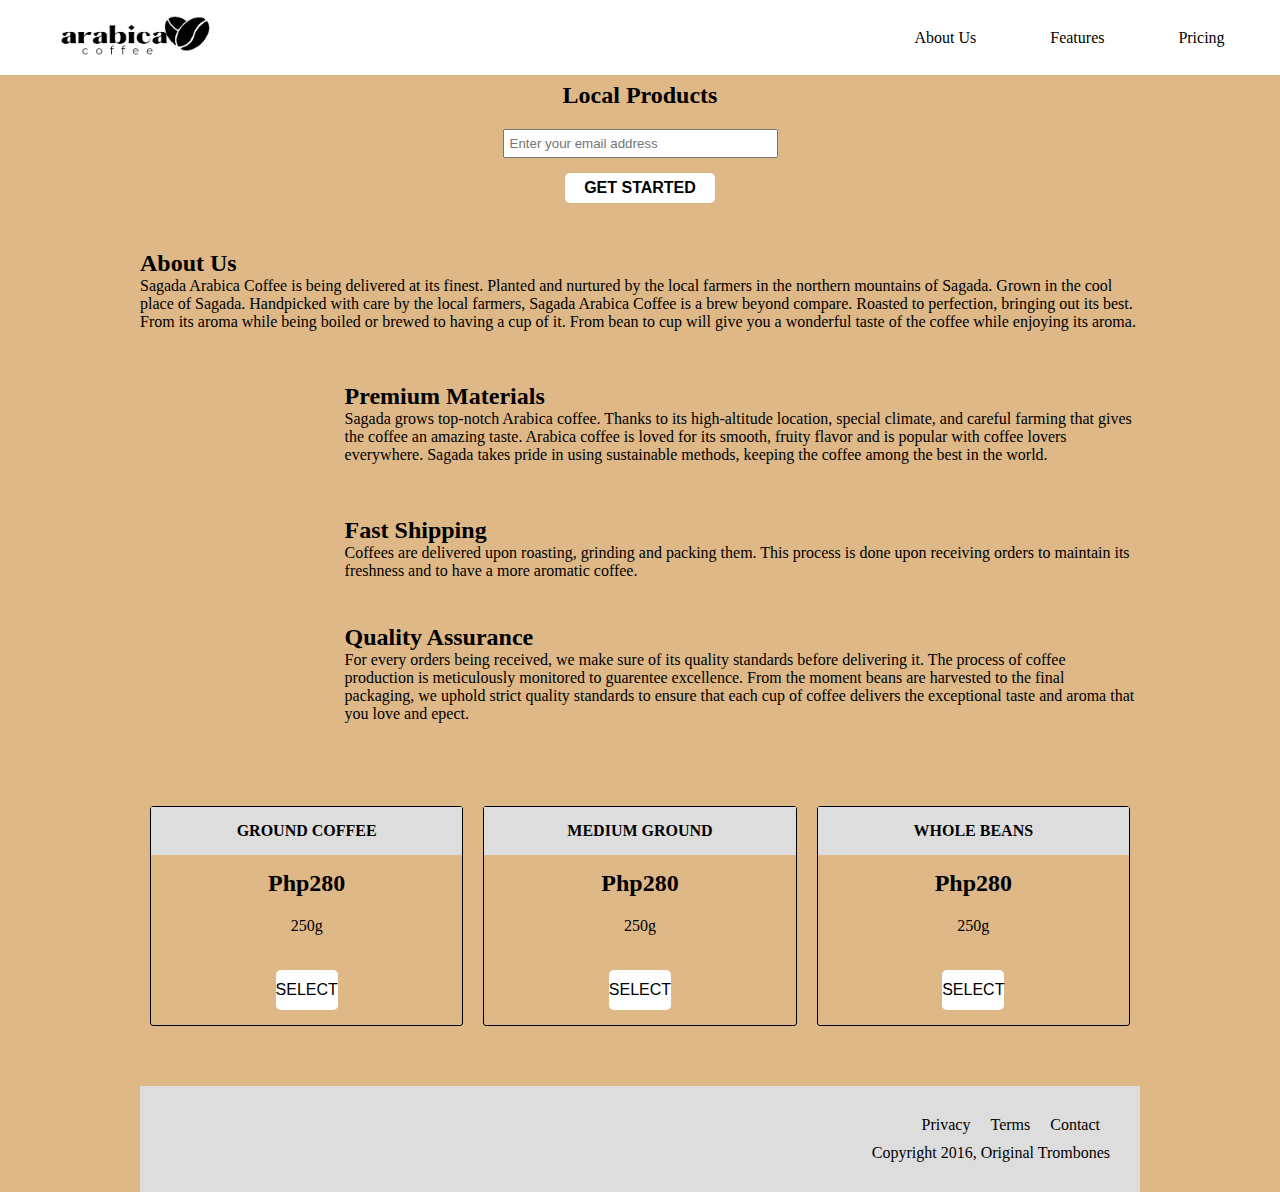
<file: product_landing.html>
<!DOCTYPE html>
<html>
  <head>
    <link rel="stylesheet" href="css/styles.css" />
    <link
      rel="stylesheet"
      href="https://use.fontawesome.com/releases/v5.8.1/css/all.css"
      integrity="sha384-50oBUHEmvpQ+1lW4y57PTFmhCaXp0ML5d60M1M7uH2+nqUivzIebhndOJK28anvf"
      crossorigin="anonymous"
    />
  </head>
  <body>
    <div id="page-wrapper">
      <header id="header">
        <div class="logo">
          <img
            id="header-img"
            src="images/20240412_234434_0000.png"
            alt="sagada coffee logo"
          />
        </div>

        <nav id="nav-bar">
          <ul>
            <li><a class="nav-link" href="#about_us">About Us</a></li>
            <li><a class="nav-link" href="#features">Features</a></li>
            <li><a class="nav-link" href="#pricing">Pricing</a></li>

          </ul>
        </nav>
      </header>

      <div class="container"></div>

      <section id="hero">
        <h2>Local Products</h2>
        
          <input
            name="email"
            id="email"
            type="email"
            placeholder="Enter your email address"
            required
          />
          <input id="submit" type="submit" value="Get Started" class="btn" />
        </form>
      </section>

      <div class="container">
        <section id="about_us">
          <div class="grid">
            <div class="icon"><i class="none"></i></div>
            <div class="desc">
            <h2>About Us</h2>
              <p>
                Sagada Arabica Coffee is being delivered at its finest. 
                Planted and nurtured by the local farmers in the northern 
                mountains of Sagada. Grown in the cool place of Sagada.
                Handpicked with care by the local farmers, Sagada Arabica
                Coffee is a brew beyond compare. Roasted to perfection, 
                bringing out its best. From its aroma while being boiled or
                brewed to having a cup of it. From bean to cup will give you
                a wonderful taste of the coffee while enjoying its aroma.   
              </p>
            </div>
          </div>
          
        <section id="features">
          <div class="grid">
            <div class="icon"><i class="fa fa-3x fa-fire"></i></div>
            <div class="desc">
              <h2>Premium Materials</h2>
              <p>
                Sagada grows top-notch Arabica coffee. Thanks to its high-altitude 
                location, special climate, and careful farming that gives the coffee
                an amazing taste. Arabica coffee is loved for its smooth, fruity flavor
                and is popular with coffee lovers everywhere. Sagada takes pride in 
                using sustainable methods, keeping the coffee among the best in the world.
              </p>
            </div>
          </div>
          <div class="grid">
            <div class="icon"><i class="fa fa-3x fa-truck"></i></div>
            <div class="desc">
              <h2>Fast Shipping</h2>
              <p>
                Coffees are delivered upon roasting, grinding and packing them. 
                This process is done upon receiving orders to maintain its freshness
                and to have a more aromatic coffee.
              </p>
            </div>
          </div>
          <div class="grid">
            <div class="icon">
              <i class="fa fa-3x fa-battery-full" aria-hidden="true"></i>
            </div>
            <div class="desc">
              <h2>Quality Assurance</h2>
              <p>
                For every orders being received, we make sure of its quality standards before delivering it.
                The process of coffee production is meticulously monitored to guarentee excellence. From the 
                moment beans are harvested to the final packaging, we uphold strict quality standards to 
                ensure that each cup of coffee delivers the exceptional taste and aroma that you love and epect.
              </p>
            </div>
          </div>
        </section>
        <section id="product">
        <section id="pricing">
          <div class="product" id="ground_offee">
            <div class="level">Ground Coffee</div>
            <h2>Php280</h2>
            <ol>
              <li>250g</li>
            </ol>
            <button class="btn">Select</button>
          </div>
          <div class="product" id="medium_ground">
            <div class="level">Medium Ground</div>
            <h2>Php280</h2>
            <ol>
              <li>250g</li>
            </ol>
            <button class="btn">Select</button>
          </div>
          <div class="product" id="whole_beans">
            <div class="level">Whole Beans</div>
            <h2>Php280</h2>
            <ol>
              <li>250g</li>
            </ol>
            <button class="btn">Select</button>
          </div>
        </section>
        <footer>
          <ul>
            <li><a href="#">Privacy</a></li>
            <li><a href="#">Terms</a></li>
            <li><a href="#">Contact</a></li>
          </ul>
          
          <span>Copyright 2016, Original Trombones</span>
        </footer>
      </div>
    </div>
  </body>
</html>
</file>
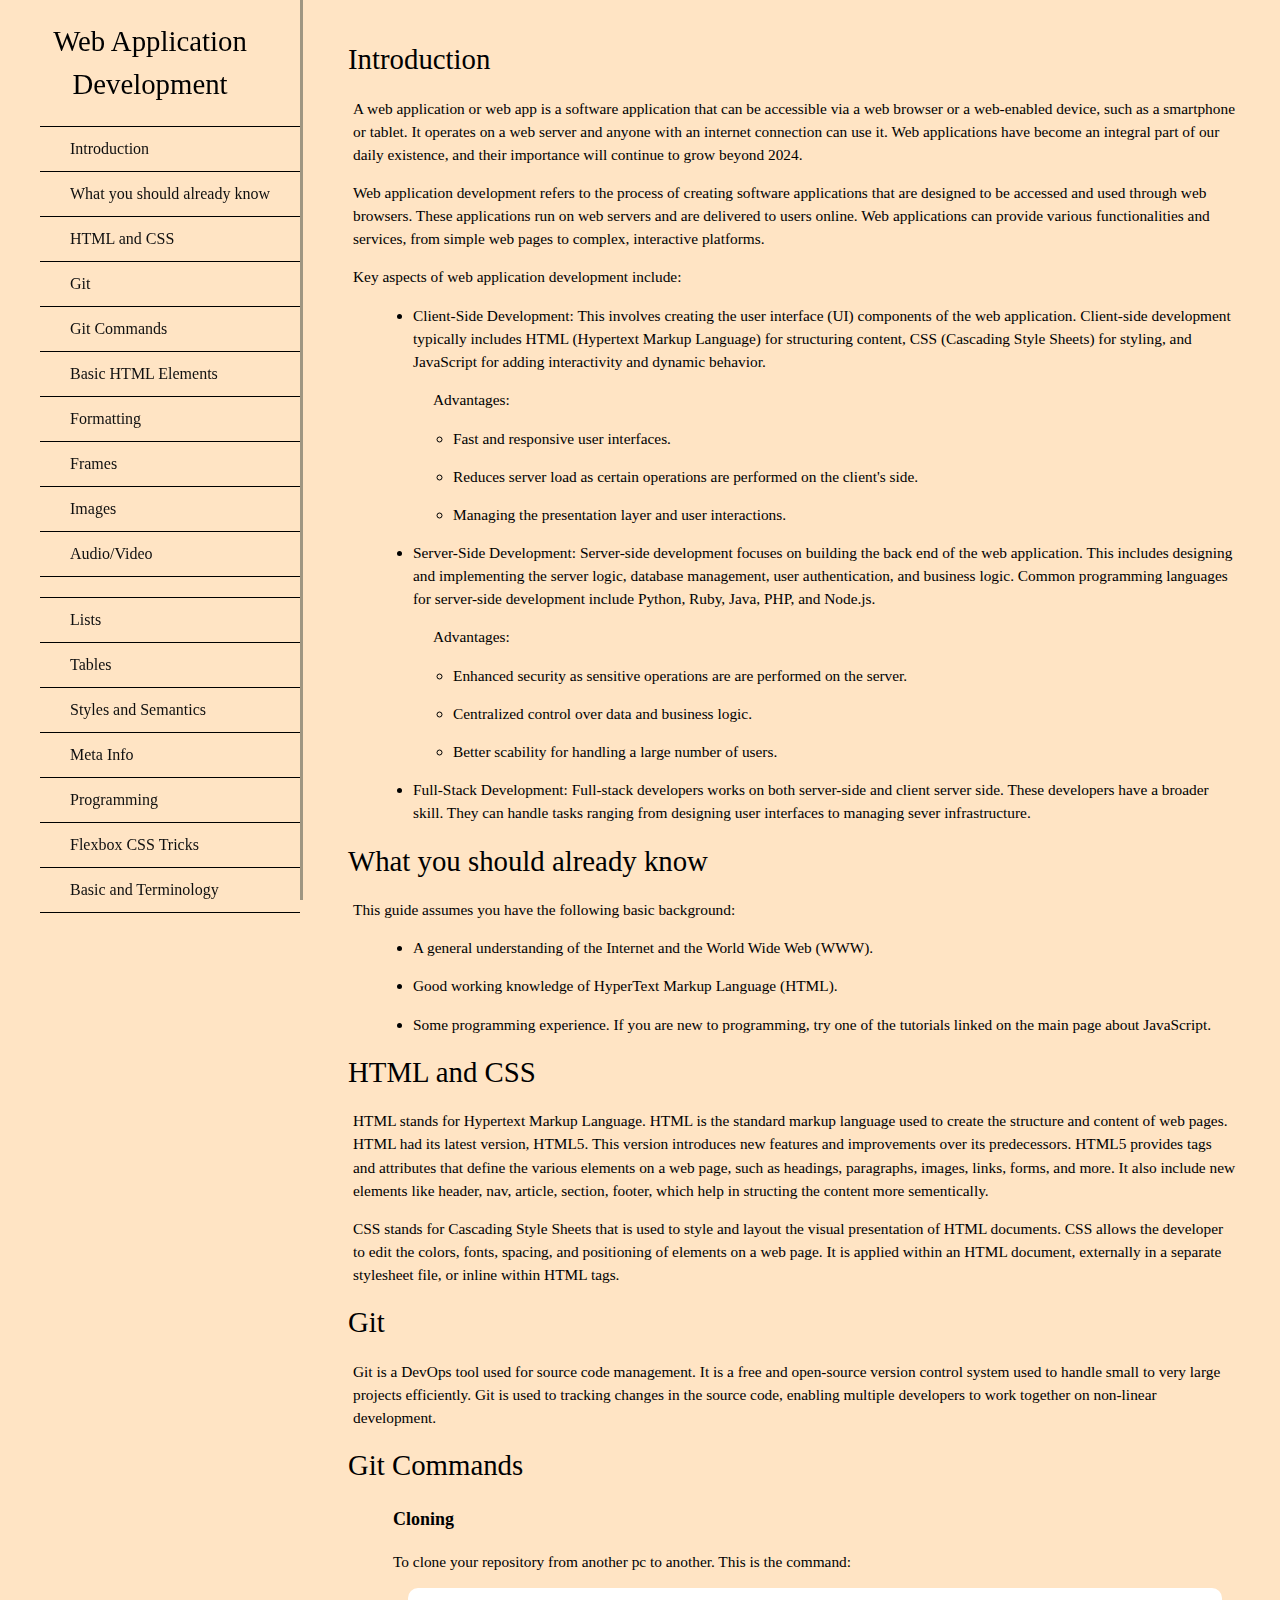
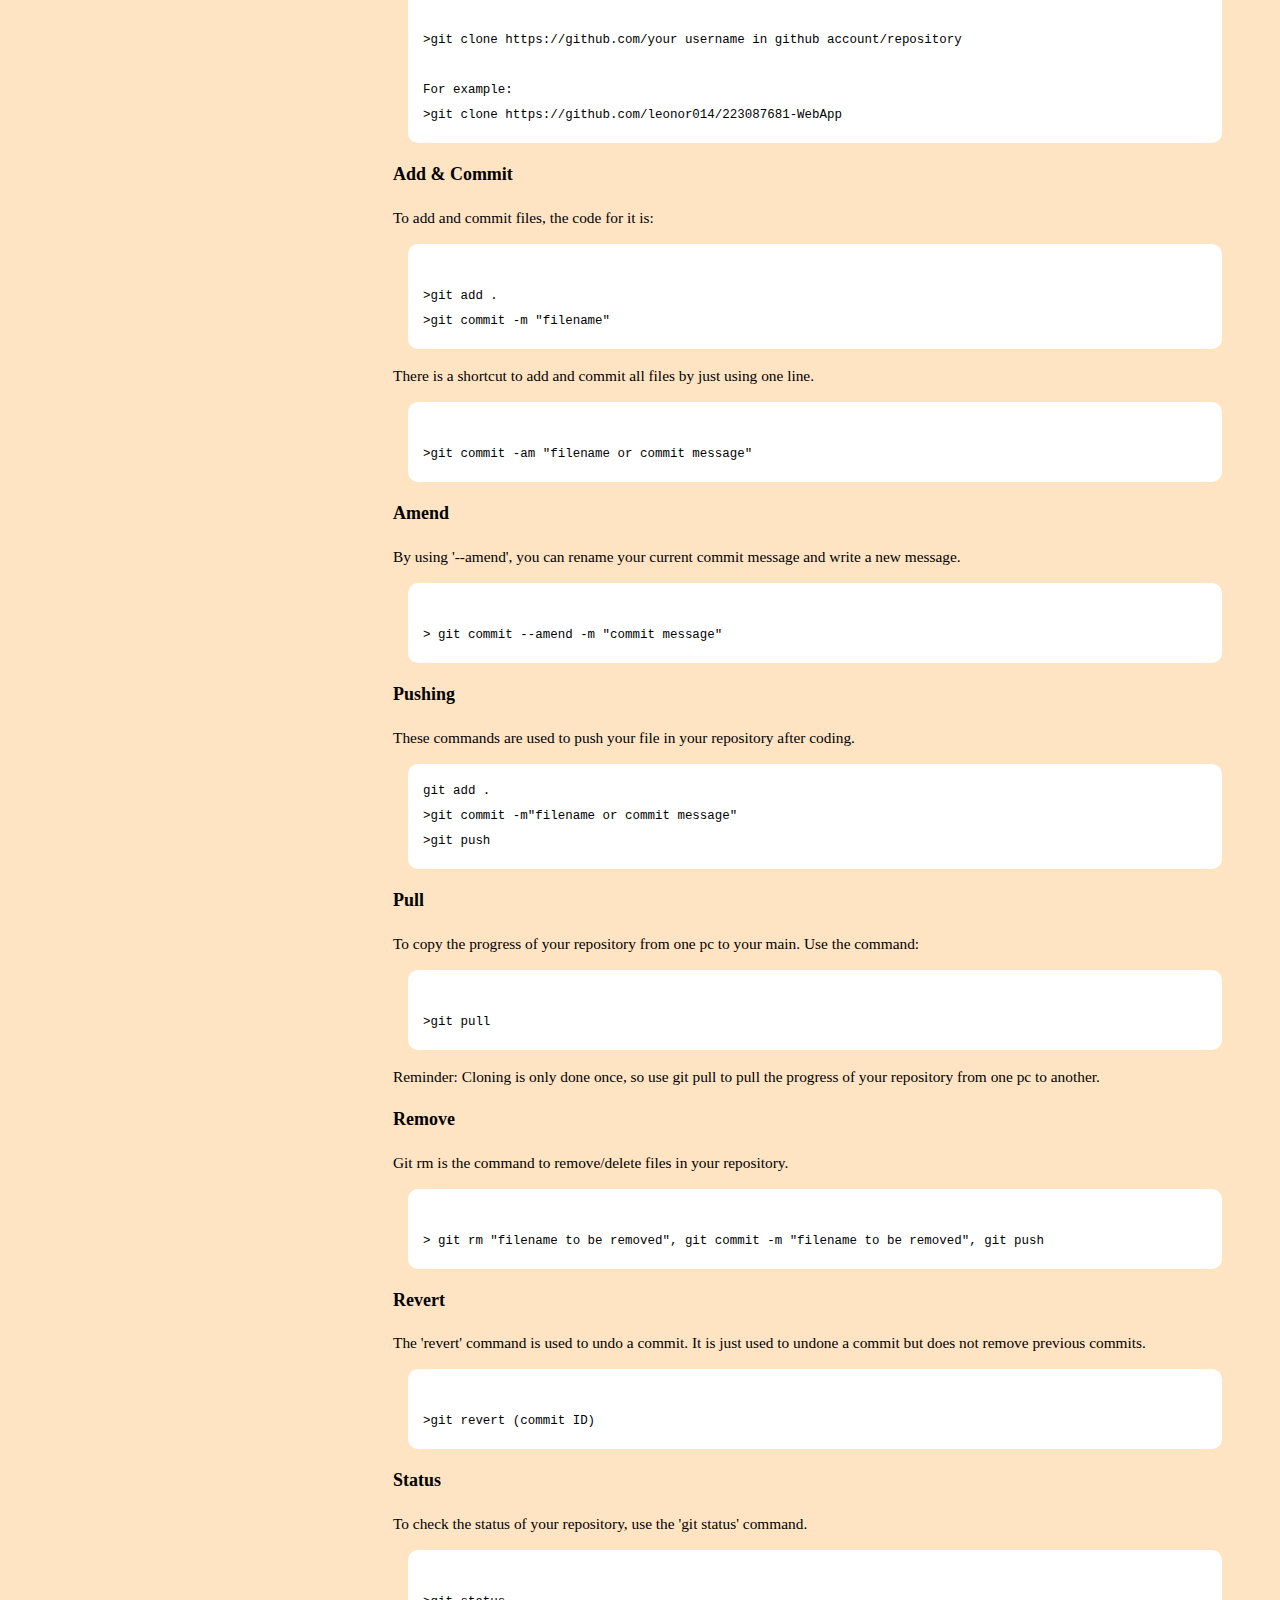
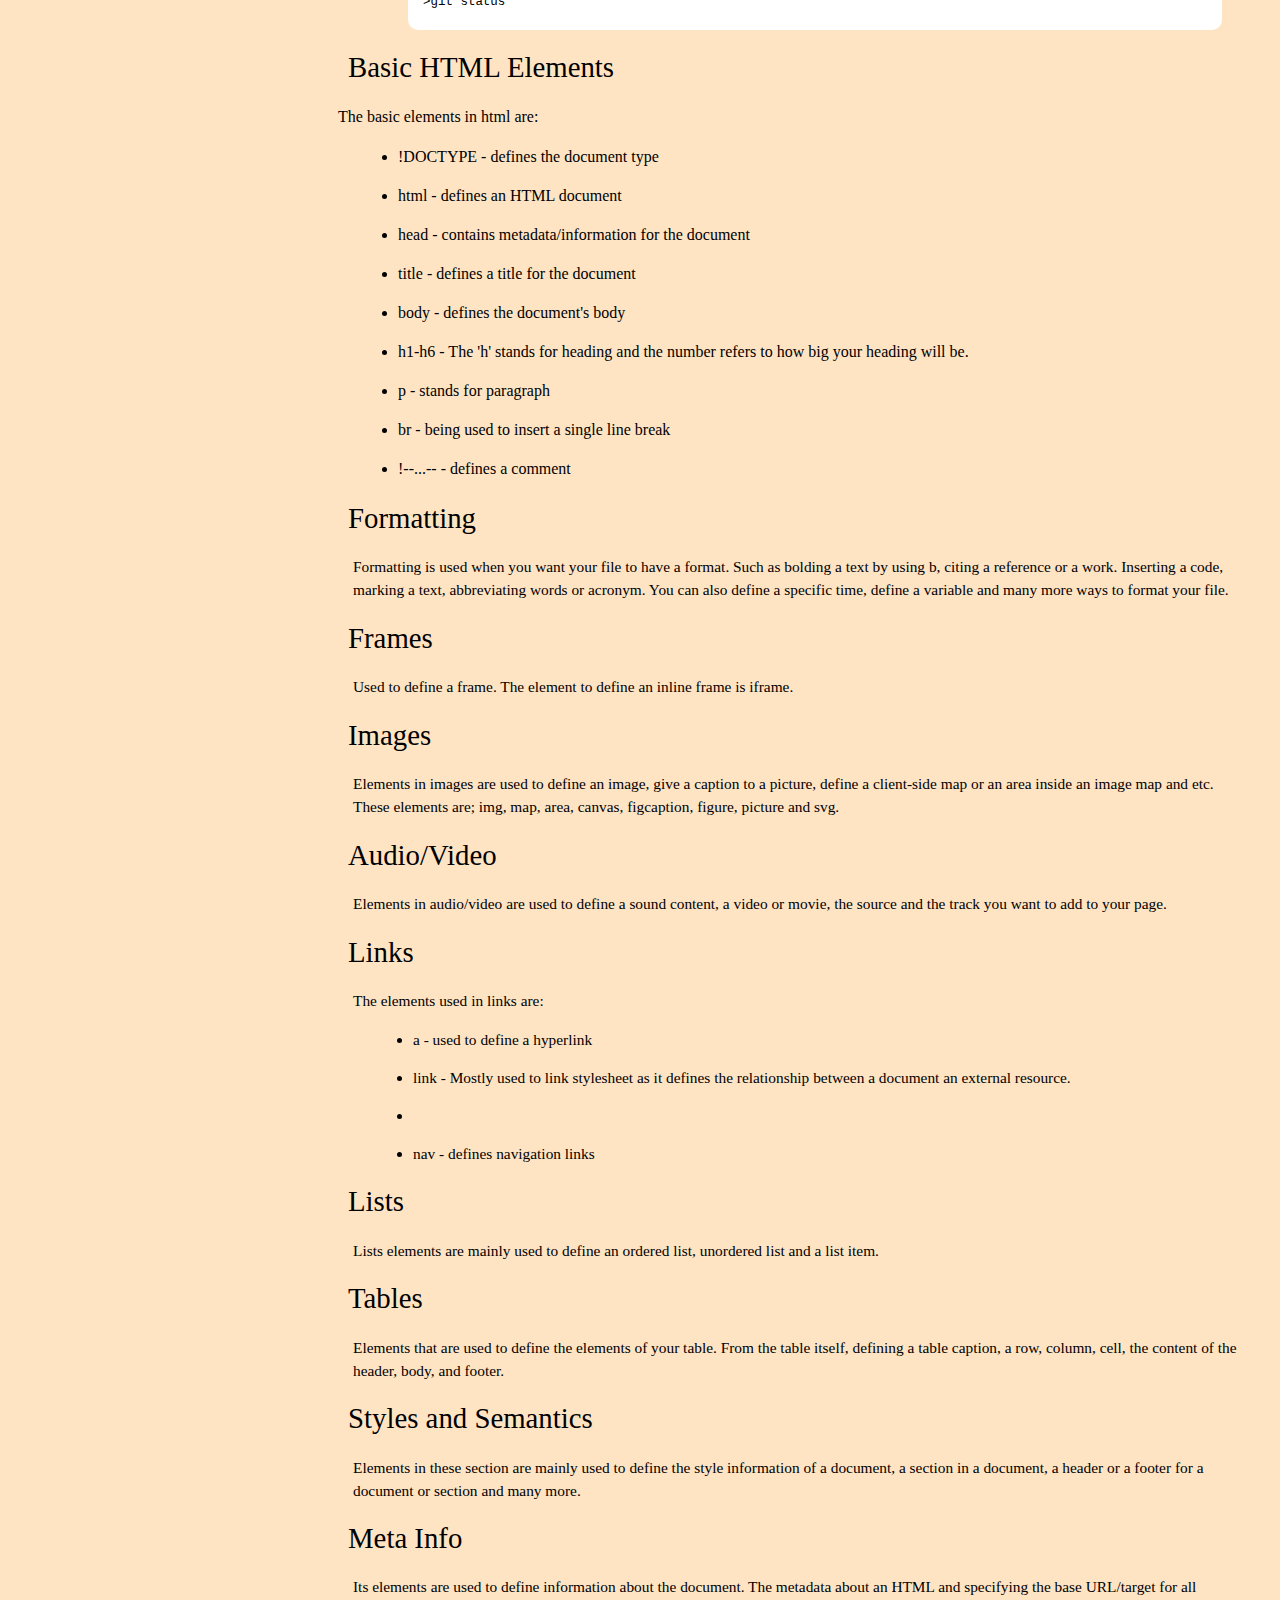
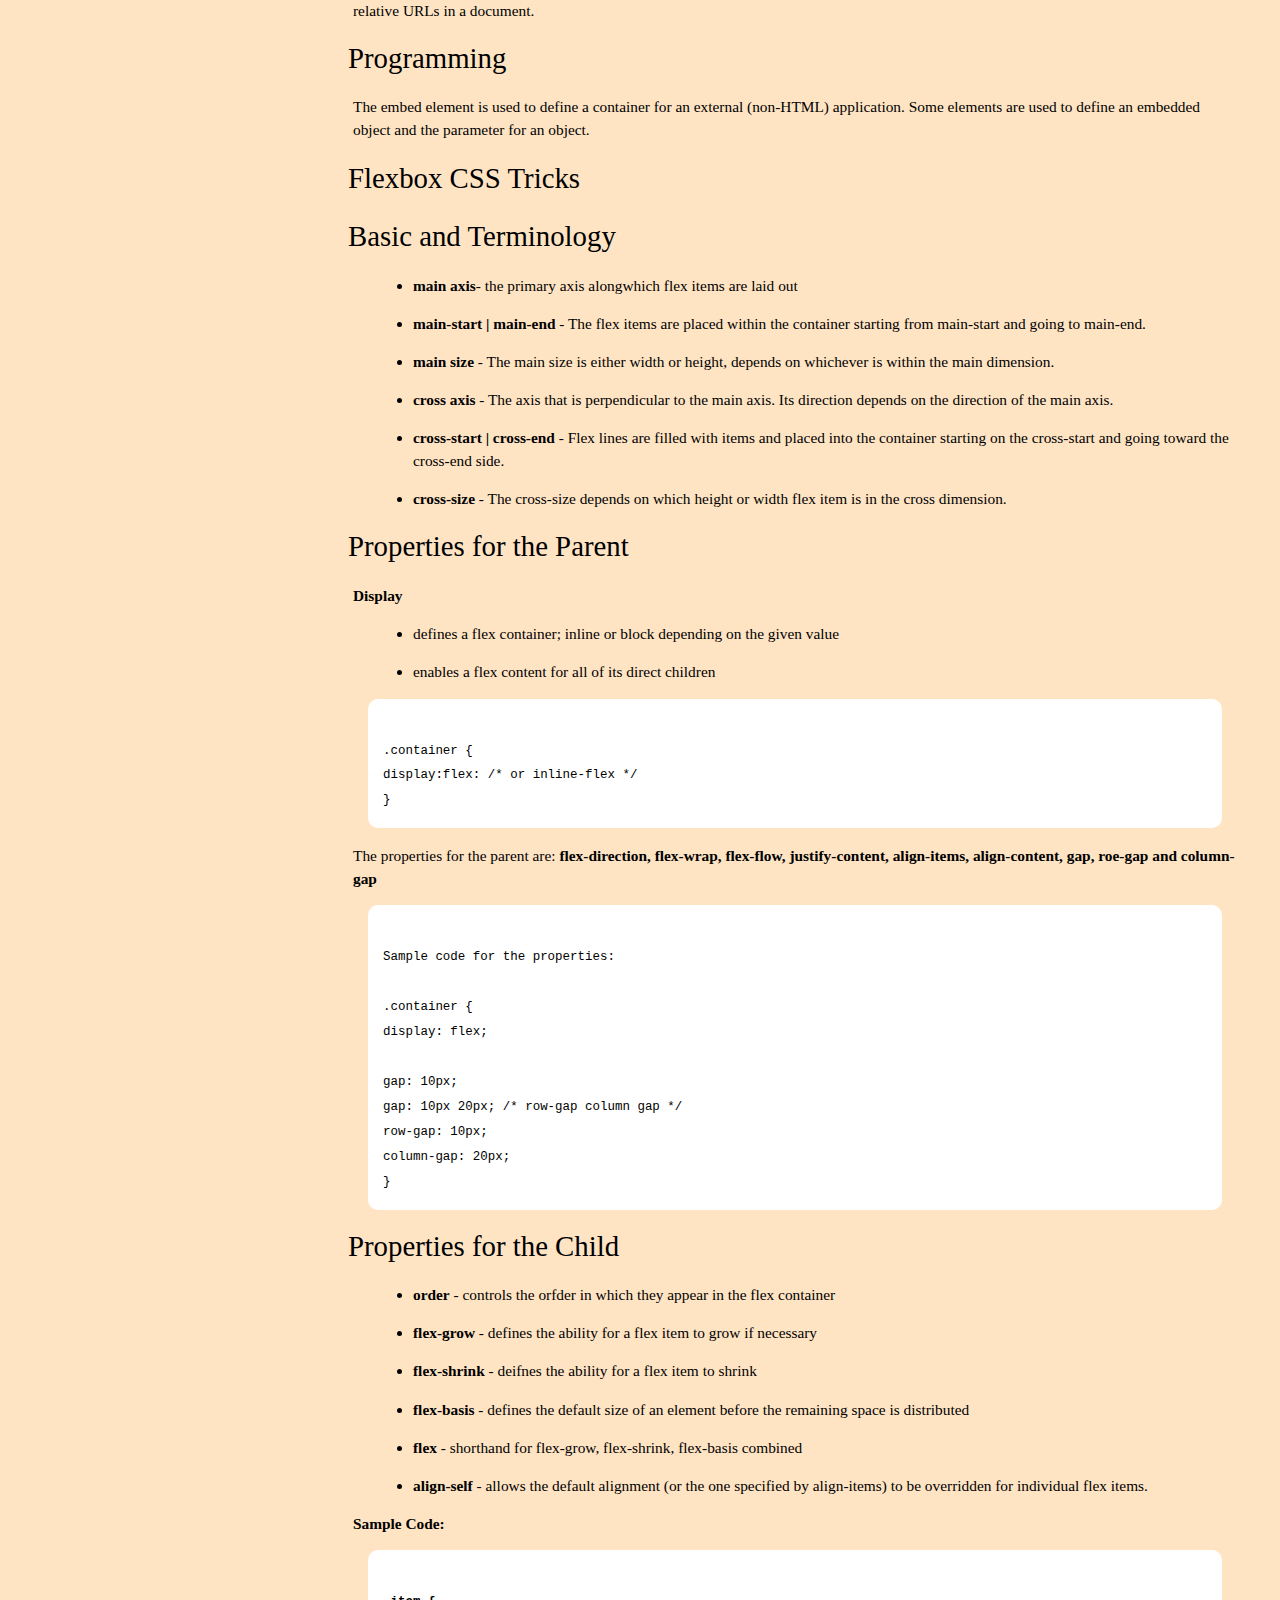
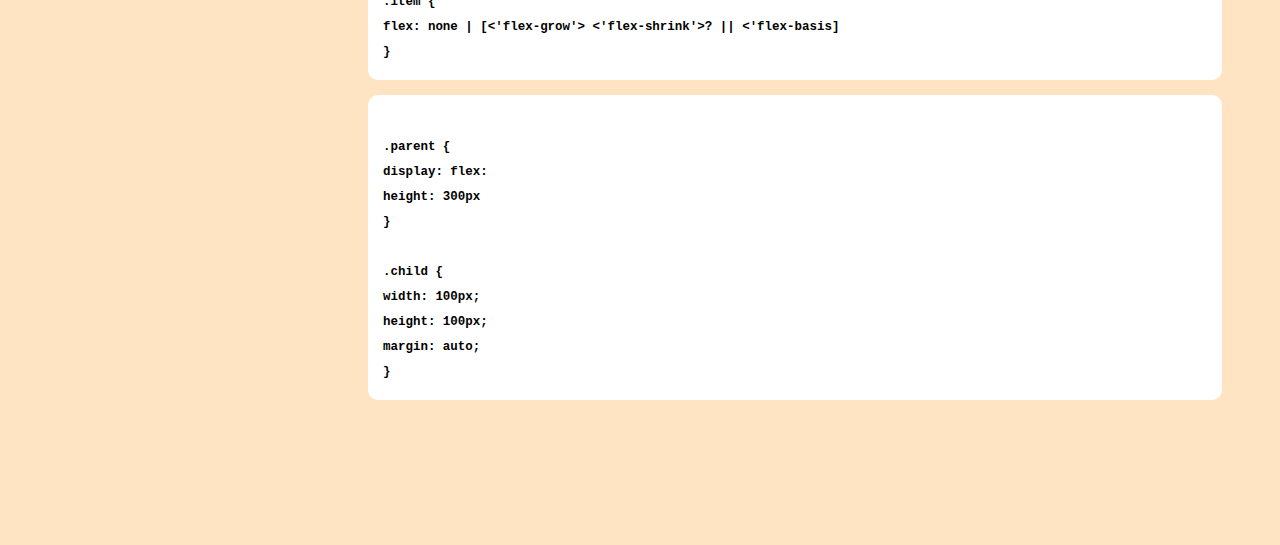
<file: techdoc.html>
<!DOCTYPE html>
<html>
  <head>
    <link rel="stylesheet" href="css/tech_doc_styles.css" />
  </head>
  <body>
    <nav id="navbar">
      <header>Web Application Development</header>
      <ul>
        <li><a class="nav-link" href="#Introduction">Introduction</a></li>
        <li>
          <a class="nav-link" href="#What_you_should_already_know"
            >What you should already know</a
          >
        </li>
        <li>
          <a class="nav-link" href="#HTML_and_CSS"
            >HTML and CSS</a
          >
        </li>
        <li><a class="nav-link" href="#Git">Git</a></li>
        <li><a class="nav-link" href="#Git_Commands">Git Commands</a></li>
        <li><a class="nav-link" href="#Basic_HTML_Elements">Basic HTML Elements</a></li>
        <li>
          <a class="nav-link" href="#Formatting"
            >Formatting</a
          >
        </li>
        <li><a class="nav-link" href="#Frames">Frames</a></li>
        <li>
          <a class="nav-link" href="#Images">Images</a>
        </li>
        <li><a class="nav-link" href="#Audio/Video">Audio/Video</a></li>
        <li><a class="nav-link" href="Links"></a></li>
        <li><a class="nav-link" href="#Lists">Lists</a></li>
        <li>
          <a class="nav-link" href="Tables"
            >Tables</a
          >
        </li>
        <li><a class="nav-link" href="#Styles_and_Semantics">Styles and Semantics</a></li>
        <li>
          <a class="nav-link" href="#Meta_Info"
            >Meta Info</a
          >
        </li>
        <li><a class="nav-link" href="#Programming">Programming</a></li>
        <li><a href="Flexbox_CSS_Tricks"> Flexbox CSS Tricks</a></li>
        <li><a href="Basic_and_Terminology">Basic and Terminology</a></li>
        <li><a href="Properties_for_the_Parent"> Properties for the Parent</a></li>
        <li><a href="Properties_for_the_Child">Properties for the Child</a></li>
        
      </ul>
    </nav>
    <main id="main-doc">
      <section class="main-section" id="Introduction">
        <header>Introduction</header>
        <article>
          <p>
            A web application or web app is a software application that can be accessible 
            via a web browser or a web-enabled device, such as a smartphone or tablet. It 
            operates on a web server and anyone with an internet connection can use it. 
            Web applications have become an integral part of our daily existence, and their 
            importance will continue to grow beyond 2024.
          </p>

          <p>
            Web application development refers to the process of creating software
            applications that are designed to be accessed and used through web browsers. 
            These applications run on web servers and are delivered to users online. 
            Web applications can provide various functionalities and services, from simple 
            web pages to complex, interactive platforms.
          </p>
          <p>
            Key aspects of web application development include:
          </p>
          <ul>
            <li>
              Client-Side Development: This involves creating the user interface 
              (UI) components of the web application. Client-side development typically 
              includes HTML (Hypertext Markup Language) for structuring content, CSS 
              (Cascading Style Sheets) for styling, and JavaScript for adding interactivity 
              and dynamic behavior.
            </li>

            <ul>
              <p>Advantages:</p>
              <li>Fast and responsive user interfaces.</li>
              <li>Reduces server load as certain operations are performed on the client's side.</li>
              <li>Managing the presentation layer and user interactions.</li>
            </ul>
            <li>
              Server-Side Development: Server-side development focuses on building the back 
              end of the web application. This includes designing and implementing the server 
              logic, database management, user authentication, and business logic. Common 
              programming languages for server-side development include Python, Ruby, Java, PHP, and Node.js.

            </li>
            <ul>
              <p>Advantages:
                <li>Enhanced security as sensitive operations are are performed on the server.</li>
                <li>Centralized control over data and business logic.</li>
                <li>Better scability for handling a large number of users.</li>
              </p>
            </ul>
            <li>
              Full-Stack Development: Full-stack developers works on both server-side and client server side.
              These developers have a broader skill. They can handle tasks ranging from designing user interfaces
              to managing sever infrastructure.
            </li>
          </ul>
        </article>
      </section>
      <section class="main-section" id="What_you_should_already_know">
        <header>What you should already know</header>
        <article>
          <p>This guide assumes you have the following basic background:</p>

          <ul>
            <li>
              A general understanding of the Internet and the World Wide Web
              (WWW).
            </li>
            <li>Good working knowledge of HyperText Markup Language (HTML).</li>
            <li>
              Some programming experience. If you are new to programming, try
              one of the tutorials linked on the main page about JavaScript.
            </li>
          </ul>
        </article>
      </section>
      <section class="main-section" id="HTML_and CSS">
        <header>HTML and CSS</header>
        <article>
          <p>
            HTML stands for Hypertext Markup Language. HTML is the standard markup
            language used to create the structure and content of web pages. 
            HTML had its latest version, HTML5. This version introduces new features
            and improvements over its predecessors. HTML5 provides tags and attributes
            that define the various elements on a web page, such as headings, paragraphs,
            images, links, forms, and more. It also include new elements like header, 
            nav, article, section, footer, which help in structing the content more sementically.
          </p>

          <p>
            CSS stands for Cascading Style Sheets that is used to style and layout 
            the visual presentation of HTML documents. CSS allows the developer to edit
            the colors, fonts, spacing, and positioning of elements on a web page. It 
            is applied within an HTML document, externally in a separate stylesheet file,
            or inline within HTML tags.
          </p>
          
        </article>
      </section>
    <section class="main-header" id="Git">
      <header>Git</header>
      <article>
        <p>
          Git is a DevOps tool used for source code management. It is a free and open-source 
          version control system used to handle small to very large projects efficiently. Git 
          is used to tracking changes in the source code, enabling multiple developers to work 
          together on non-linear development.
        </p>
      </article>
    </section>
      <section class="main-section" id="Git_Commands">
        <header>Git Commands</header>
        <article>
          <ul>
            <lo>
              <h3>Cloning</h3>
              To clone your repository from another pc to another. This is the command:
              <code>
                >git clone https://github.com/your username in github account/repository
    
                For example:
                >git clone https://github.com/leonor014/223087681-WebApp
              </code> 
            </lo>
            <lo>
              <h3>Add & Commit</h3>
              To add and commit files, the code for it is:
              <code>
                >git add .
                >git commit -m "filename"
              </code>
              There is a shortcut to add and commit all files by just using one line.
              <code>
                >git commit -am "filename or commit message"
              </code>
            </lo>
            <lo>
              <h3>Amend</h3>
              By using '--amend', you can rename your current commit message and write a new message.
              <code>
                > git commit --amend -m "commit message"
              </code>
            </lo>
            <lo>
              <h3>Pushing </h3>
              These commands are used to push your file in your repository after coding.
    
              <code
                >git add .
                >git commit -m"filename or commit message"
                >git push
              </code>
            </lo>
            <lo>
              <h3>Pull</h3>
              To copy the progress of your repository from one pc to your main. Use the command:
              <code>
                >git pull
              </code>
              Reminder: Cloning is only done once, so use git pull to pull the progress of your
              repository from one pc to another.
            </lo>
            <lo>
              <h3>Remove</h3>
              Git rm is the command to remove/delete files in your repository.
              <code>
                > git rm "filename to be removed", git commit -m "filename to be removed", git push
              </code>
            </lo>
            <lo>
              <h3>Revert</h3>
              The 'revert' command is used to undo a commit. It is just used to undone a commit 
              but does not remove previous commits.
              <code>
                >git revert (commit ID)
              </code>
            </lo>
            <lo>
              <h3>Status</h3>
              To check the status of your repository, use the 'git status' command.
              <code>
                >git status
              </code>
            </lo>
            
          </ul>
        </article>
      </section>
      
      
      <section class="main-section" id="Basic HTML Elements">
        <header>Basic HTML Elements</header>
        <p>
          The basic elements in html are:
          <ul>
            <li>
              !DOCTYPE - defines the document type
            </li>
            <li>html - defines an HTML document</li>
            <li>head - contains metadata/information for the document</li>
            <li>title - defines a title for the document</li>
            <li>body - defines the document's body</li>
            <li>h1-h6 - The 'h' stands for heading and the number refers to how big your heading will be.</li>
            <li>p - stands for paragraph</li>
            <li>br - being used to insert a single line break</li>
            <li>!--...-- - defines a comment</li>
            
          </ul>
        </p>
      </section>
      <section class="main-section" id="Formatting">
        <header>Formatting</header>
        <article>
          <p>
            Formatting is used when you want your file to have a format.
            Such as bolding a text by using b, citing a reference or a work.
            Inserting a code, marking a text, abbreviating words or acronym. 
            You can also define a specific time, define a variable and many
            more ways to format your file.
          </p>
        </article>
      </section>
      <section class="main-section" id="Frames">
        <header>Frames</header>
        <article>
          <p>
            Used to define a frame. The element to define an inline frame is iframe.
          </p>
        </article>
      </section>
      <section class="main-section" id="Images">
        <header>Images</header>
        <article>
          <p>
            Elements in images are used to define an image, give a caption to a picture,
            define a client-side map or an area inside an image map and etc.
            These elements are; img, map, area, canvas, figcaption, figure, picture and svg.
          </p>
        </article>
      </section>
      <section class="main-section" id="Audio/Video">
        <header>Audio/Video</header>
        <article>
          <p>
            Elements in audio/video are used to define a sound content, 
            a video or movie, the source and the track you want to add 
            to your page. 
          </p>
        </article>
      </section>
      <section class="main-section" id="Links">
        <header>Links</header>
        <article>
          <p>The elements used in links are:</p>
          <ul>
            <li>a - used to define a hyperlink</li>
            <li>link - Mostly used to link stylesheet as it defines the relationship between a document an external resource.<li>

            <li>nav - defines navigation links</li>
          </ul>
        </article>
      </section>
      <section class="main-section" id="Lists">
        <header>Lists</header>
        <article>
          <p>Lists elements are mainly used to define an ordered list, unordered list and a list item.</p>
        </article>
      </section>
      <section class="main-section" id="Tables">
        <header>Tables</header>
        <article>
          <p>Elements that are used to define the elements of your table. 
            From the table itself, defining a table caption, a row, column,
            cell, the content of the header, body, and footer.
          </p>
        </article>
      </section>
      <section class="main-section" id="Styles_and_Semantics">
        <header>Styles and Semantics</header>
        <article>
          <p>Elements in these section are mainly used to define the style
            information of a document, a section in a document, a header or 
            a footer for a document or section and many more.
          </p>
      
        </article>
      </section>
      <section class="main-section" id="Meta_Info">
        <header>Meta Info</header>
        <article>
          <p>Its elements are used to define  information about the document. 
            The metadata about an HTML and specifying the base URL/target for all
            relative URLs in a document.
          </p>
        </article>
      </section>
      <section class="main-header" id="Programming">
        <header>Programming</header>
        <article>
          <p>The embed element is used to define a container for an external (non-HTML) application.
            Some elements are used to define an embedded object and the parameter for an object.
          </p>
        </article>
      </section>
      <section class="main-header" id="Flexbox_CSS_Tricks">
        <header>Flexbox CSS Tricks</header>
        <article>

        </article>
      </section>
      <section class="main-header" id=" Basic_and_Terminology">
        <header>Basic and Terminology</header>
        <article>
          <p></p>
          <ul>
            <li>
              <b>main axis</b>- the primary axis alongwhich flex items are laid out
            </li>
            <li><b>main-start | main-end</b> - The flex items are placed within the container starting from main-start and going to main-end.</li>
            <li><b>main size</b> - The main size is either width or height, depends on whichever is within the main dimension.</li>
            <li><b>cross axis</b> - The axis that is perpendicular to the main axis. Its direction depends on the direction of the main axis.</li>
            <li><b>cross-start | cross-end</b> - Flex lines are filled with items and placed into the container starting on the cross-start and going toward the cross-end side.</li>
            <li><b>cross-size</b> - The cross-size depends on which height or width flex item is in the cross dimension.</li>
          </ul>
        </article>
      </section>
      <section class="main-header" id="Properties_for_the_Parent">
        <header>Properties for the Parent</header>
        <article>
          <p>
            <b>Display</b> 
            <ul>
              <li>defines a flex container; inline or block depending on the given value</li>
              <li>enables a flex content for all of its direct children</li>
            </ul>
            <code>
              .container {
                display:flex: /* or inline-flex */
              }
            </code>
          </p>
          <p>The properties for the parent are: 
            <b>flex-direction, flex-wrap, flex-flow, justify-content, align-items, align-content, gap, roe-gap and column-gap</b>
            <code>
              Sample code for the properties:

              .container {
                display: flex;
                
                gap: 10px;
                gap: 10px 20px; /* row-gap column gap */
                row-gap: 10px;
                column-gap: 20px;
              }
            </code>
          </p>
        </article>
      </section>
      <section class="main-header" id=" Properties_for_the_Child">
        <header>Properties for the Child</header>
        <article>
          <ul>
            <li>
              <b>order</b> - controls the orfder in which they appear in the flex container
            </li>
            <li>
              <b>flex-grow</b> - defines the ability for a flex item to grow if necessary
            </li>
            <li>
              <b>flex-shrink</b> - deifnes the ability for a flex item to shrink
            </li>
            <li>
              <b>flex-basis</b> - defines the default size of an element before the remaining space is distributed
            </li>
            <li>
              <b>flex</b> - shorthand for flex-grow, flex-shrink, flex-basis combined
            </li>
            <li>
              <b>align-self</b> - allows the default alignment (or the one specified by align-items) to be overridden for individual flex items.
            </li>
          </ul>
          <b>Sample Code:
            <code>
              .item {
                flex: none | [<'flex-grow'> <'flex-shrink'>? || <'flex-basis]
              }
            </code>

            <code>
              .parent {
                display: flex:
                height: 300px
              }

              .child {
                width: 100px;
                height: 100px;
                margin: auto;
              }
            </code>
          </b>
        </article>
      </section>
      
    </main>
  </body>
</html>
</file>
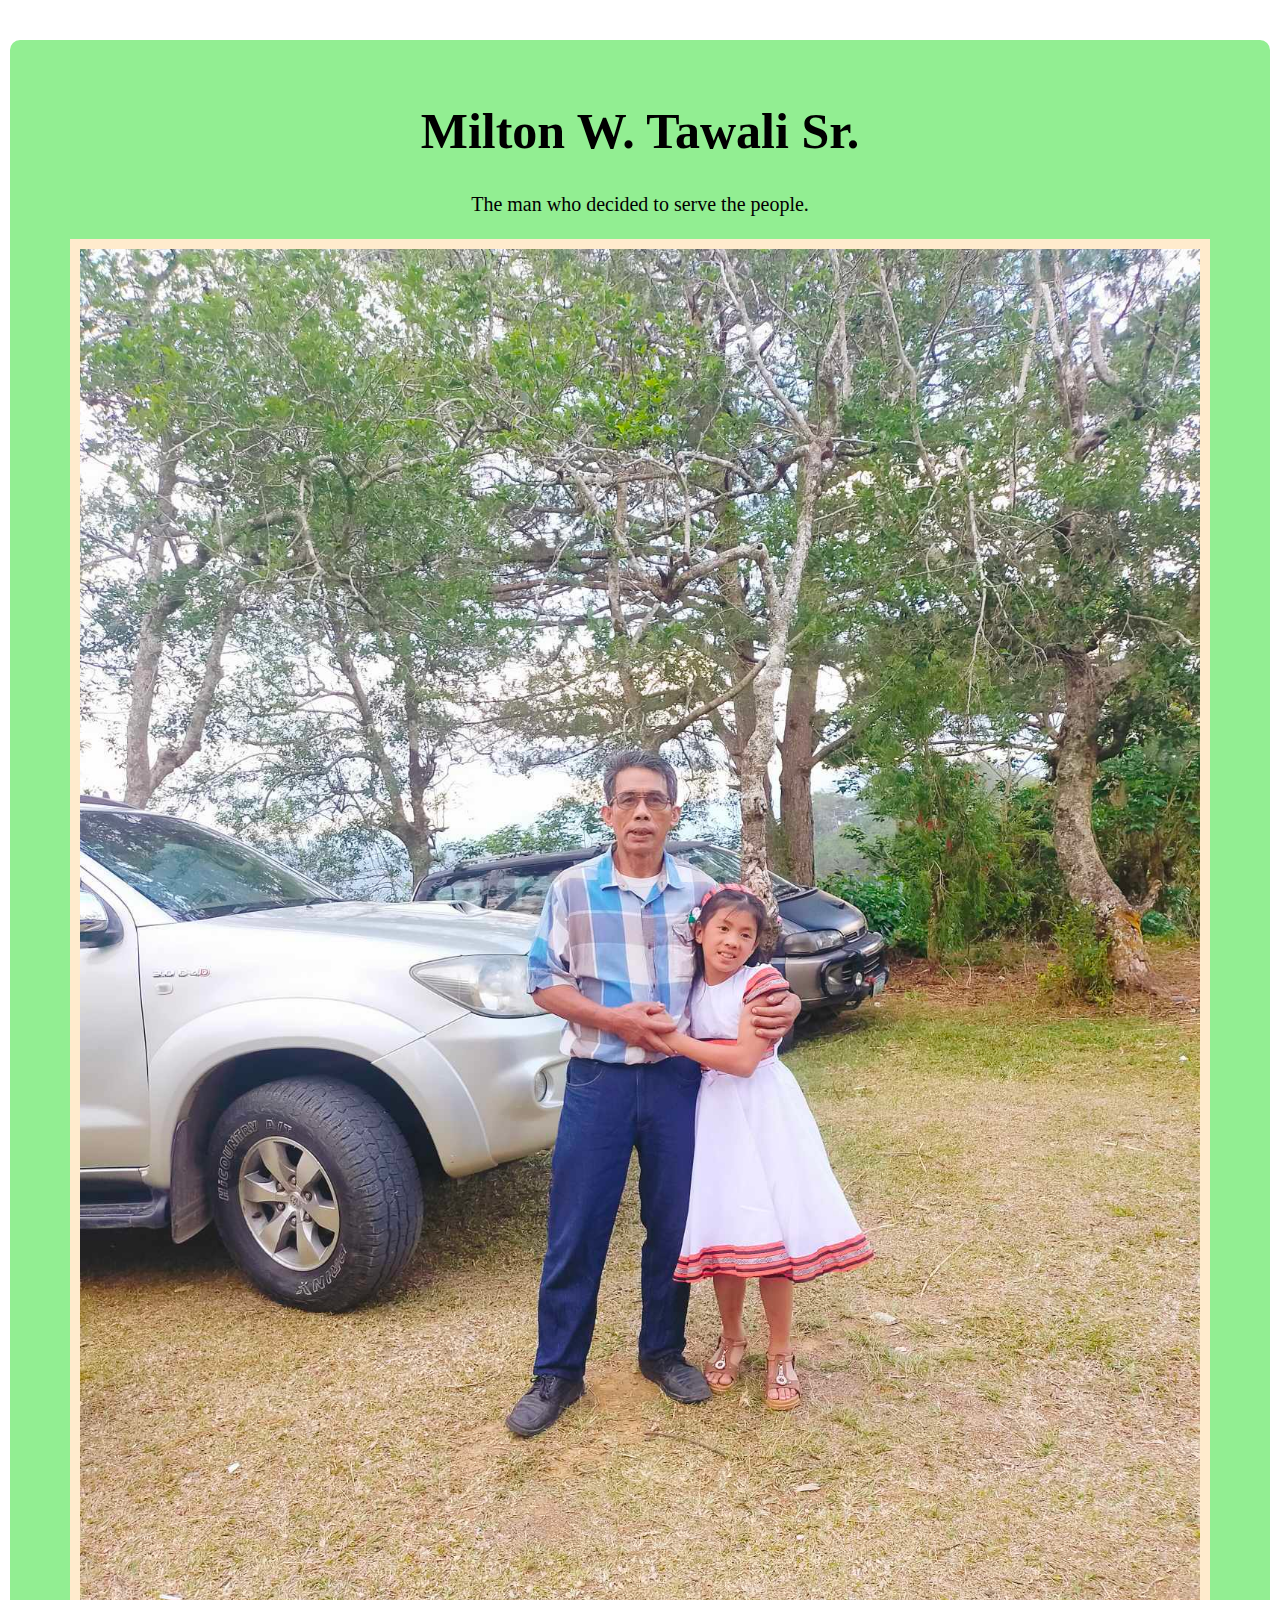
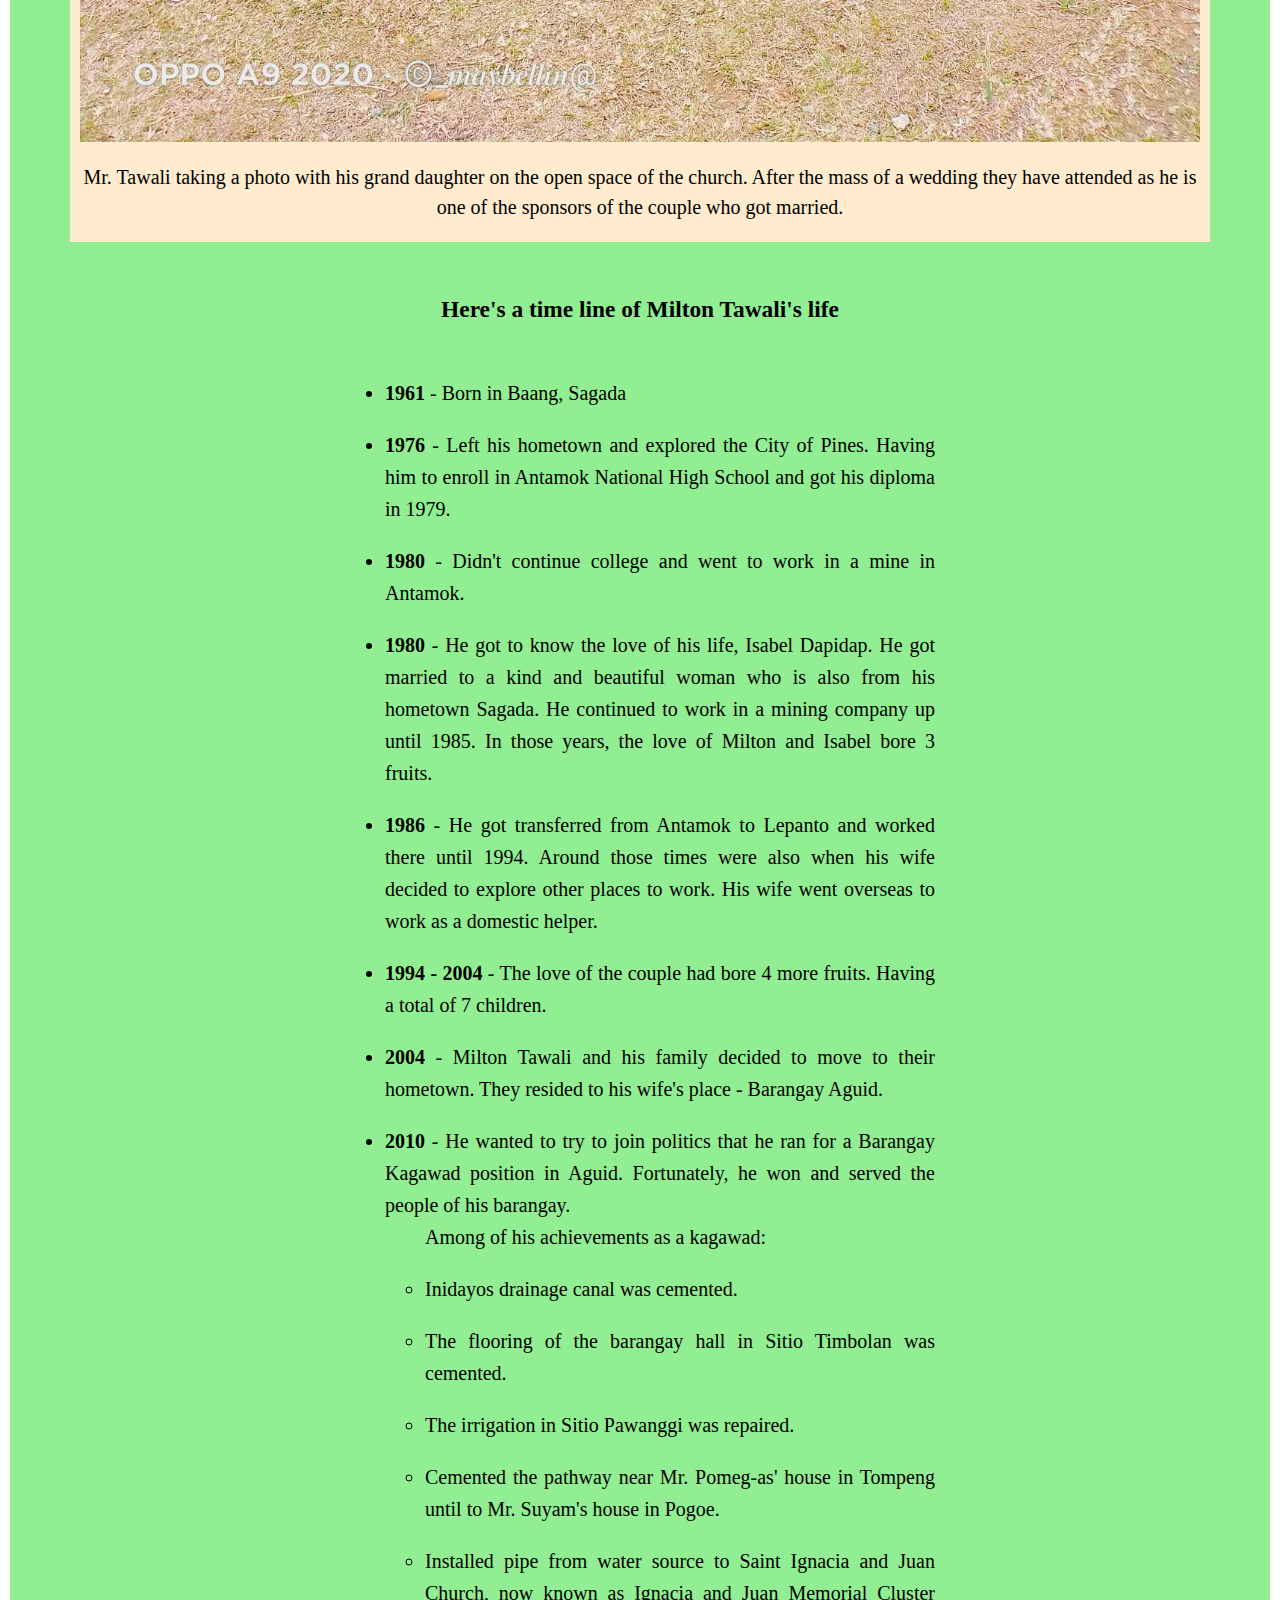
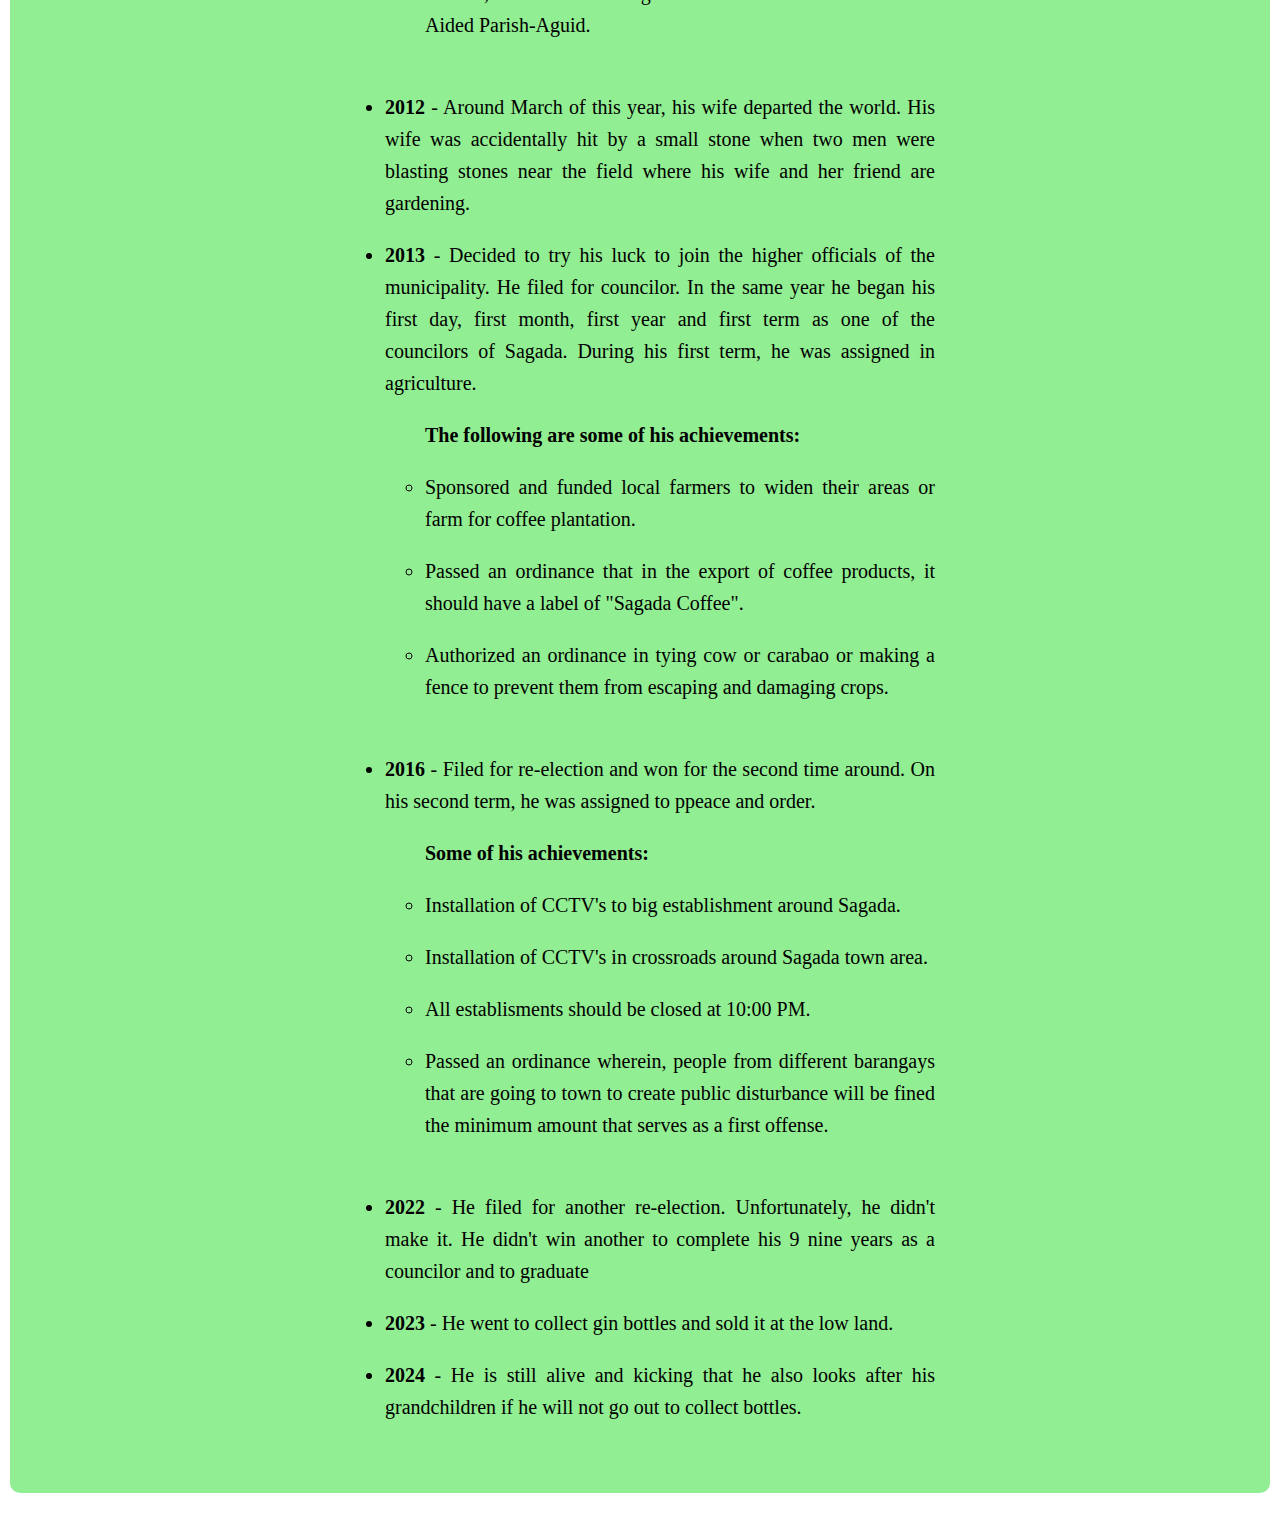
<file: tribute_page.html>
<!DOCTYPE html>
<html>
  <head>
    <link rel="stylesheet" href="css/tribute_styles.css" >
  </head>
  <body>
    <main id="main">
      <h1 id="title">Milton W. Tawali Sr.</h1>
      <p>The man who decided to serve the people.</p>
      <figure id="img-div">
        <img
          id="image"
          src="images/Messenger_creation_e5883dfa-b130-412e-8c30-c43598591e35.jpeg"
          alt="Mr. Tawali standing with his grand daughter on the open space near the church."
        />
        <figcaption id="img-caption">
          Mr. Tawali taking a photo with his grand daughter on the open space of the church.
          After the mass of a wedding they have attended as he is one of the sponsors of the couple who got married.
        </figcaption>
      </figure>
      <section id="tribute-info">
        <h3 id="headline">Here's a time line of Milton Tawali's life</h3>
        <ul>
          <li><strong>1961</strong> - Born in Baang, Sagada</li>
          <li>
            <strong>1976</strong> - Left his hometown and explored the City of Pines.
            Having him to enroll in Antamok National High School and got his diploma in 1979.
          </li>
          <li>
            <strong>1980</strong> - Didn't continue college and went to work in a mine in Antamok.
          </li>
          <li>
            <strong>1980</strong> - He got to know the love of his life, Isabel Dapidap. 
            He got married to a kind and beautiful woman who is also from his hometown Sagada.
            He continued to work in a mining company up until 1985. In those years, the love of
            Milton and Isabel bore 3 fruits. 
          </li>
          <li>
            <strong>1986</strong> - He got transferred from Antamok to Lepanto and worked there until 1994.
            Around those times were also when his wife decided to explore other places to work. His wife went
            overseas to work as a domestic helper.
          </li>
          <li>
            <strong>1994 - 2004</strong> - The love of the couple had bore 4 more fruits. Having a total of 7 children.
          </li>
          <li>
            <strong>2004</strong> - Milton Tawali and his family decided to move to their hometown. They resided to his
            wife's place - Barangay Aguid.
          </li>
          <li>
            <strong>2010</strong> - He wanted to try to join politics that he ran for a Barangay Kagawad position in Aguid.
            Fortunately, he won and served the people of his barangay.
            <ul>
              Among of his achievements as a kagawad:
              <li>Inidayos drainage canal was cemented.</li>
              <li>The flooring of the barangay hall in Sitio Timbolan was cemented.</li>
              <li>The irrigation in Sitio Pawanggi was repaired.</li>
              <li>Cemented the pathway near Mr. Pomeg-as' house in Tompeng until to Mr. Suyam's house in Pogoe.</li>
              <li>Installed pipe from water source to Saint Ignacia and Juan Church, now known as 
                Ignacia and Juan Memorial Cluster Aided Parish-Aguid.
              </li>
            </ul>
          </li>
          <li>
            <strong>2012</strong> - Around March of this year, his wife departed the world. 
            His wife was accidentally hit by a small stone when two men were blasting stones near
            the field where his wife and her friend are gardening.
          </li>
          <li>
            <strong>2013</strong> - Decided to try his luck to join the higher officials of the municipality. 
            He filed for councilor. In the same year he began his first day, first month, first year and first term
            as one of the councilors of Sagada. During his first term, he was assigned in agriculture.

            <ul>
              <p><b>The following are some of his achievements:</b></p>
              
              <li>Sponsored and funded local farmers to widen their areas or farm for coffee plantation.</li>
              <li>Passed an ordinance that in the export of coffee products, it should have a label of "Sagada Coffee".</li>
              <li>Authorized an ordinance in tying cow or carabao or making a fence to prevent them from escaping and damaging crops.</li>
            </ul> 
          </li>
          <li>
            <strong>2016</strong> - Filed for re-election and won for the second time around. 
            On his second term, he was assigned to ppeace and order.

            <ul>
              
              <p><b>Some of his achievements:</b></p>
              <li>Installation of CCTV's to big establishment around Sagada.</li>
              <li>Installation of CCTV's in crossroads around Sagada town area.</li>
              <li>All establisments should be closed at 10:00 PM.</li>
              <li>Passed an ordinance wherein, people from different barangays that are going 
                to town to create public disturbance will be fined the minimum amount that serves as a first offense.</li>
            </ul>

          </li>
          <li><strong>2022</strong> - He filed for another re-election. 
            Unfortunately, he didn't make it. He didn't win another to complete 
            his 9 nine years as a councilor and to graduate</li>
          <li>
            <strong>2023</strong> - He went to collect gin bottles and sold it at the low land.
    
          </li>
          <li><strong>2024</strong> - He is still alive and kicking that he also looks after 
            his grandchildren if he will not go out to collect bottles.</li>
        </ul>
        
      </section>
    </main>
  </body>
</html>
</file>
<file: css/styles.css>
/** global element styling **/

@import 'https://fonts.googleapis.com/css?family=Lato:400,700';

* {
  margin: 0;
  padding: 0;
  box-sizing: border-box;
}

body {
  background-color: burlywood;
  font-family: Georgia, 'Times New Roman', Times, serif;
}

#page-wrapper {
  position: relative;
}

li {
  list-style: none;
}

a {
  color: #000;
  text-decoration: none;
}

/** global classes styling **/

.container {
  max-width: 1000px;
  width: 100%;
  margin: 0 auto;
}

.btn {
  padding: 5 20px;
  height: 40px;
  font-size: 1em;
  font-weight: 900;
  text-transform: uppercase;
  border: 5px black solid;
  border-radius: 5px;
  background: white;
  cursor: pointer;
}

.grid {
  display: flex;
}

header {
  position: fixed;
  top: 0;
  min-height: 75px;
  padding: 0px 20px;
  display: flex;
  justify-content: space-around;
  align-items: center;
  background-color: white;
}

@media (max-width: 700px) {
  header {
    flex-wrap: wrap;
  }
}

.logo {
  width: 67vw;
}

@media (max-width: 750px) {
  .logo {
    margin-top: 20px;
    width: 100%;
    position: relative;
  }
}

.logo > img {
  width: 100%;
  height: 100%;
  max-width: 200px;
  display: flex;
  justify-content: center;
  align-items: center;
  text-align: center;
  margin-left: 20px;
}

@media (max-width: 700px) {
  .logo > img {
    margin: 0 auto;
  }
}

nav {
  font-weight: 500;
}

@media (max-width: 700px) {
  nav {
    margin-top: 10px;
    width: 100%;
    display: flex;
    flex-direction: column;
    align-items: center;
    text-align: center;
    padding: 0 50px;
  }
  nav li {
    padding-bottom: 10px;
  }
}

nav > ul {
  width: 30vw;
  display: flex;
  flex-direction: row;
  justify-content: space-around;
}

@media (max-width: 700px) {
  nav > ul {
    flex-direction: column;
  }
}

#hero {
  display: flex;
  flex-direction: column;
  align-items: center;
  justify-content: center;
  text-align: center;
  height: 200px;
  margin-top: 50px;
}

#hero > h2 {
  margin-bottom: 20px;
  word-wrap: break-word;
}

#hero input[type='email'] {
  max-width: 275px;
  width: 100%;
  padding: 5px;
}

#hero input[type='submit'] {
  max-width: 150px;
  width: 100%;
  height: 30px;
  margin: 15px 0;
  border: 0;
  background-color: white;
}

#hero input[type='submit']:hover {
  background-color: white;
  transition: background-color 2s;
}

@media (max-width: 650px) {
  #hero {
    margin-top: 120px;
  }
}

#features {
  margin-top: 30px;
}

#features .icon {
  display: flex;
  align-items: center;
  justify-content: center;
  height: 125px;
  width: 20vw;
  color: black;
}

@media (max-width: 600px) {
  #features .icon {
    display: none;
  }
}

#features .desc {
  display: flex;
  flex-direction: column;
  justify-content: center;
  height: 125px;
  width: 80vw;
  padding: 5px;
}

@media (max-width: 550px) {
  #features .desc {
    width: 100%;
    text-align: center;
    padding: 0;
    height: 150px;
  }
}

@media (max-width: 650px) {
  #features {
    margin-top: 0;
  }
}

#how-it-works {
  margin-top: 50px;
  display: flex;
  justify-content: center;
}

#how-it-works > iframe {
  max-width: 560px;
  width: 100%;
}

#pricing {
  margin-top: 60px;
  display: flex;
  flex-direction: row;
  justify-content: center;
}

.product {
  display: flex;
  flex-direction: column;
  align-items: center;
  text-align: center;
  width: calc(100% / 3);
  margin: 10px;
  border: 1px solid #000;
  border-radius: 3px;
}

.product > .level {
  background-color: #ddd;
  color: black;
  padding: 15px 0;
  width: 100%;
  text-transform: uppercase;
  font-weight: 700;
}

.product > h2 {
  margin-top: 15px;
}

.product > ol {
  margin: 15px 0;
}

.product > ol > li {
  padding: 5px 0;
}

.product > button {
  border: 0;
  margin: 15px 0;
  background-color: white;
  font-weight: 400;
}

.product > button:hover {
  background-color: white;
  transition: background-color 1s;
}

@media (max-width: 800px) {
  #pricing {
    flex-direction: column;
  }
  .product {
    max-width: 500px;
    width: 100%;
    margin: 0 auto;
    margin-bottom: 10px;
  }
}

footer {
  margin-top: 50px;
  background-color: #ddd;
  padding: 30px;
}

footer > ul {
  display: flex;
  justify-content: flex-end;
}

footer > ul > li {
  padding: 0 10px;
}

footer > span {
  margin-top: 10px;
  display: flex;
  justify-content: flex-end;
  font-size: 1em;
  color: black;
}
</file>
<file: css/tech_doc_styles.css>
html,
body {
  min-width: 290px;
  color: black;
  background-color: bisque;
  font-family: Georgia, 'Times New Roman', Times, serif;
  line-height: 1.5;
}

#navbar {
  position: fixed;
  min-width: 290px;
  top: 0px;
  left: 0px;
  width: 300px;
  height: 100%;
  border-right: solid;
  border-color: rgba(16, 32, 32, 0.4);
}

header {
  color: black;
  margin: 20px;
  text-align: center;
  font-size: 1.8em;
  font-weight: thin;
}

#main-doc header {
  text-align: left;
  margin: 10px;
}

#navbar ul {
  height: 88%;
  padding: 5;
  overflow-y: auto;
  overflow-x: hidden;
}

#navbar li {
  color: black;
  border-top: 1px solid;
  list-style: none;
  position: relative;
  width: 100%;
}

#navbar a {
  display: block;
  padding: 10px 30px;
  color: #0f0f0f;
  text-decoration: none;
  cursor: pointer;
}

#main-doc {
  position: justify;
  margin-left: 310px;
  padding: 20px;
  margin-bottom: 110px;
}

section article {
  color: black;
  margin: 15px;
  font-size: 0.96em;
}

section li {
  margin: 15px 0px 0px 20px;
}

code {
  display: block;
  text-align: left;
  white-space: pre-line;
  position: relative;
  word-break: normal;
  word-wrap: normal;
  line-height: 2;
  background-color: white;
  padding: 15px;
  margin: 15px;
  border-radius: 10px;
}

@media only screen and (max-width: 815px) {
  /* For mobile phones: */
  #navbar ul {
    border: 1px solid;
    height: 207px;
  }

  #navbar {
    background-color: white;
    position: absolute;
    top: 0;
    padding: 0;
    margin: 0;
    width: 100%;
    max-height: 275px;
    border: none;
    z-index: 1;
    border-bottom: 2px solid;
  }

  #main-doc {
    position: relative;
    margin-left: 0px;
    margin-top: 270px;
  }
}

@media only screen and (max-width: 400px) {
  #main-doc {
    margin-left: -10px;
  }

  code {
    margin-left: -20px;
    width: 100%;
    padding: 15px;
    padding-left: 10px;
    padding-right: 45px;
    min-width: 233px;
  }
}
</file>
<file: css/tribute_styles.css>
html {
    /* Setting a base font size of 10px give us easier rem calculations
         Info: 1rem === 10px, 1.5rem === 15px, 2rem === 20px and so forth
       */
    font-size: 10px;
  }
  
  body {
    /* Native font stack https://getbootstrap.com/docs/4.2/content/reboot/#native-font-stack */
    font-family: - Georgia, 'Times New Roman', Times, serif;
    font-size: 2.0rem;
    line-height: 1.5;
    text-align: center;
    color: black;
    margin: 0;
  }
  
  h1 {
    font-size: 5rem;
    margin-bottom: 0;
  }
  
  @media (max-width: 400px) {
    h1 {
      font-size: 4rem;
      line-height: 1.5;
    }
  }
  
  h2 {
    font-size: 3.5rem;
  }
  
  a {
    color: burlywood;
  }
  
  a:visited {
    color: black;
  }
  
  #main {
    margin: 40px 10px;
    padding: 20px;
    border-radius: 10px;
    background: rgb(146, 238, 146);
  }
  
  @media (max-width: 400px) {
    #main {
      margin: 10;
    }
  }
  
  img {
    max-width: 100%;
    display: block;
    height: auto;
    margin: 0 auto;
  }
  
  #img-div {
    background: blanchedalmond;
    padding: 10px;
    margin: 5;
  }
  
  #img-caption {
    margin: 20px 0 10px 0;
  }
  
  @media (max-width: 460px) {
    #img-caption {
      font-size: 1.4rem;
    }
  }
  
  #headline {
    margin: 50px 0;
    text-align: center;
  }
  
  ul {
    max-width: 550px;
    margin: 0 auto 50px auto;
    text-align: justify;
    line-height: 1.6;
  }
  
  li {
    margin: 20px 0;
  }
</file>
